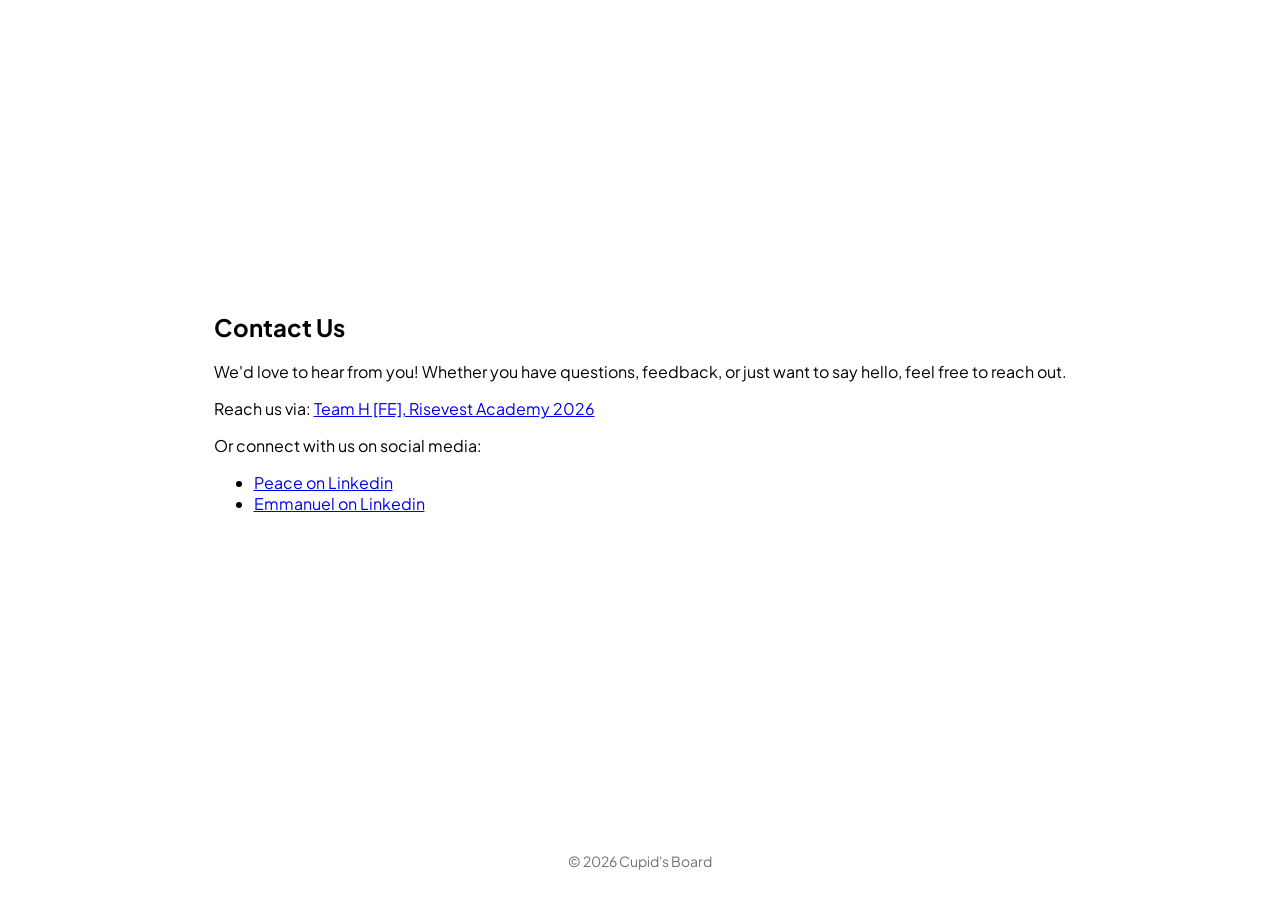
<file: pages/contact.html>
<!DOCTYPE html>
<html lang="en">
<head>
  <meta charset="UTF-8">
  <meta name="viewport" content="width=device-width, initial-scale=1.0">
  <meta content="width=device-width, initial-scale=1.0" name="viewport"/>
  <link href="../styles/contact.css" rel="stylesheet">
  <link href="https://fonts.googleapis.com/css2?family=Plus+Jakarta+Sans:wght@400;500;600;700&family=Permanent+Marker&family=Kalam:wght@300;400;700&display=swap" rel="stylesheet">
  <link href="https://fonts.googleapis.com/icon?family=Material+Icons" rel="stylesheet">
  <title>Cupid's Board</title>
</head>
<body>

     <main>
        <section class="board-section">
            <h1>Contact Us</h1>
            <p>We'd love to hear from you! Whether you have questions, feedback, or just want to say hello, feel free to reach out.</p>
            <p>Reach us via: <a href="mailto:jerry@risevest.com">Team H [FE], Risevest Academy 2026</a></p>
                <p>Or connect with us on social media:</p>
                <ul>
                    <li><a href="https://www.linkedin.com/in/marionbraide">Peace on Linkedin</a></li>
                    <li><a href="https://www.linkedin.com/in/emmanuel-dania-93a08b24a/">Emmanuel on Linkedin</a></li>
                    
                </ul>
            
        </section>
     </main>

     <footer>
        <p>© 2026 Cupid's Board</p>
     </footer>
</body>
</html>
</file>
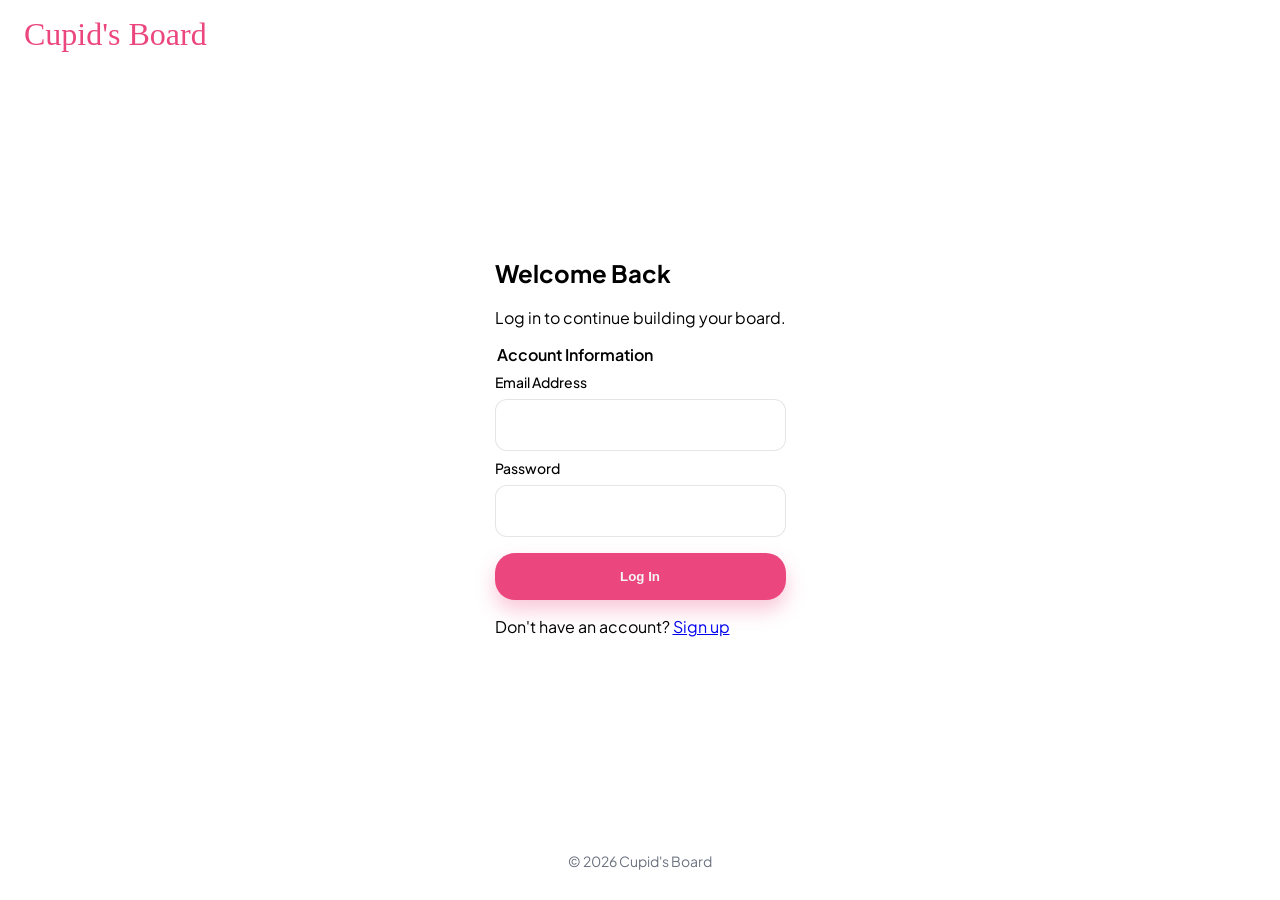
<file: pages/login.html>
<!DOCTYPE html>
<html lang="en">
<head>
  <meta charset="UTF-8">
  <meta name="viewport" content="width=device-width, initial-scale=1.0">
  <meta content="width=device-width, initial-scale=1.0" name="viewport"/>
  <link href="../styles/auth.css" rel="stylesheet">
  <link href="https://fonts.googleapis.com/css2?family=Plus+Jakarta+Sans:wght@400;500;600;700&family=Permanent+Marker&family=Kalam:wght@300;400;700&display=swap" rel="stylesheet">
  <link href="https://fonts.googleapis.com/icon?family=Material+Icons" rel="stylesheet">
  <title>Login to Cupid's Board</title>
</head>
    <body> 
        <header> 
            <nav> 
                <a href="../index.html">Cupid's Board</a> 
            </nav> 
        </header> 
        <main> 
            <section aria-labelledby="login-heading"> 
                <h1 id="login-heading">Welcome Back</h1> 
                <p>Log in to continue building your board.</p>
                <form action="feed.html">
                    <fieldset>
                        <legend>Account Information</legend>

                        <label for="email">Email Address</label>
                        <input type="email" id="email" name="email" required>

                        <label for="password">Password</label>
                        <input type="password" id="password" name="password" required minlength="6">
                    </fieldset>

                    <button class="btn btn-primary" type="submit">Log In</button>
                </form>
                <p>
                    Don't have an account?
                    <a href="signup.html">Sign up</a>
                </p>
            </section>  
        </main>
        <footer> 
            <p>© 2026 Cupid's Board</p>
        </footer>
    </body>
</html>
</file>
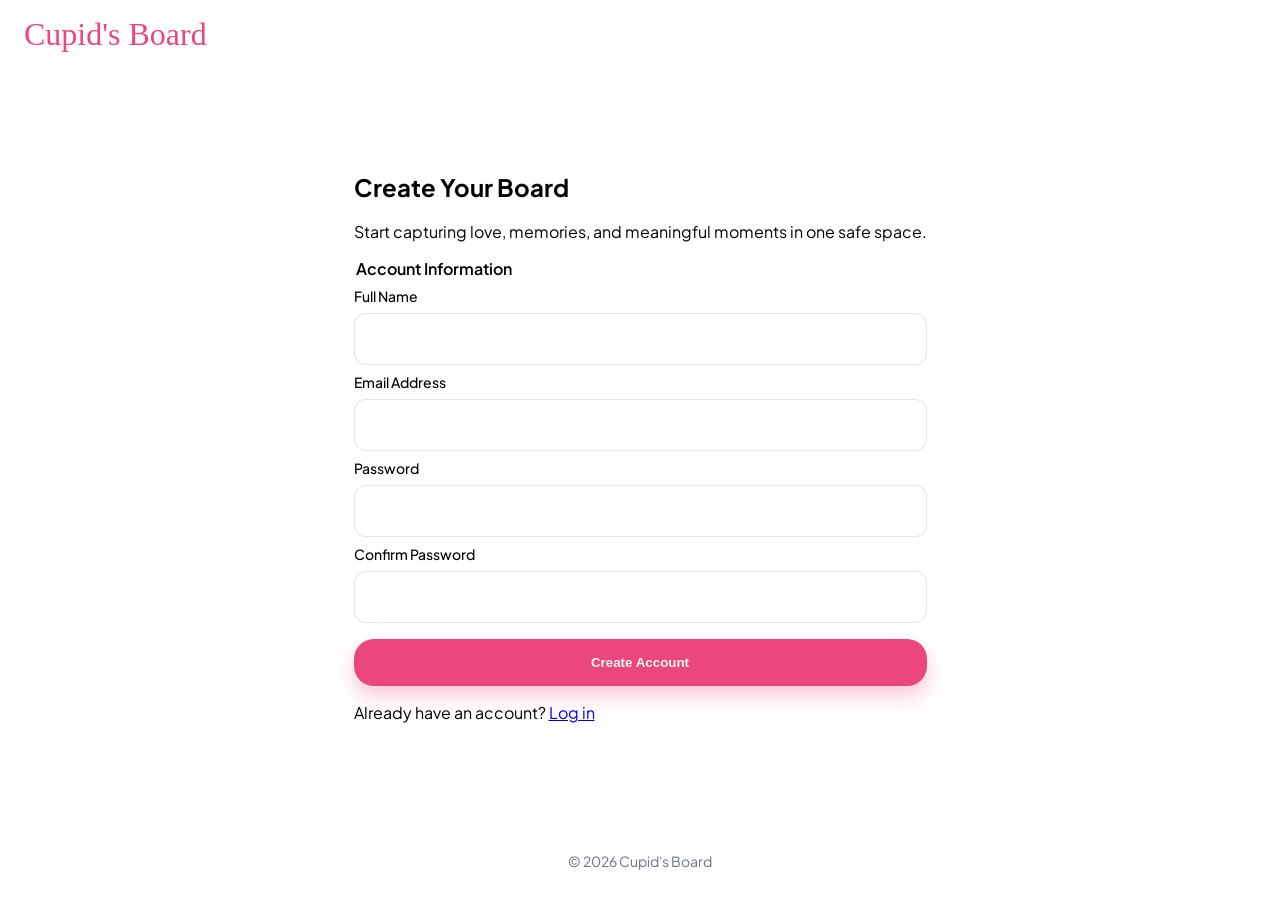
<file: pages/signup.html>
<!DOCTYPE html>
<html lang="en">
<head>
  <meta charset="UTF-8">
  <meta name="viewport" content="width=device-width, initial-scale=1.0">
  <meta content="width=device-width, initial-scale=1.0" name="viewport"/>
  <link href="../styles/auth.css" rel="stylesheet">
  <link href="https://fonts.googleapis.com/css2?family=Plus+Jakarta+Sans:wght@400;500;600;700&family=Permanent+Marker&family=Kalam:wght@300;400;700&display=swap" rel="stylesheet">
  <link href="https://fonts.googleapis.com/icon?family=Material+Icons" rel="stylesheet">
  <title>Sign up on Cupid's Board</title>
</head>
    <body> 
        <header> 
            <nav> 
                <a href="../index.html">Cupid's Board</a> 
            </nav> 
        </header> 
        <main> 
            <section aria-labelledby="signup-heading"> 
                <h1 id="signup-heading">Create Your Board</h1> 
                <p>Start capturing love, memories, and meaningful moments in one safe space.</p>

                    <form action="feed.html">
        <fieldset>
            <legend>Account Information</legend>

            <label for="fullname">Full Name</label>
            <input type="text" id="fullname" name="fullname" required>

            <label for="email">Email Address</label>
            <input type="email" id="email" name="email" required>

            <label for="password">Password</label>
            <input type="password" id="password" name="password" required minlength="6">

            <label for="confirm-password">Confirm Password</label>
            <input type="password" id="confirm-password" name="confirm-password" required minlength="6">
        </fieldset>

        <button  class="btn btn-primary" type="submit">Create Account</button>
    </form>

    <p>
        Already have an account?
        <a href="login.html">Log in</a>
    </p>
</section>
</main> 
<footer> 
    <p>© 2026 Cupid's Board</p> 
</footer> 
</body> 
</html>
</file>
<file: styles/contact.css>
@import "variables.css";

/* Base */

body {
  margin: 0;
  font-family: "Plus Jakarta Sans", sans-serif;
  background: linear-gradient(
    135deg,
    var(--color-light-orange),
    var(--color-light-green)
  );
  display: flex;
  flex-direction: column;
  min-height: 100vh;
}

/* Layout */

main {
  flex: 1;
  display: grid;
  place-items: center;
  padding: var(--space-xl);
}


/* Footer */

footer {
  text-align: center;
  padding: var(--space-md);
  font-size: var(--fs-sm);
  color: var(--color-text-muted);
}

/* Responsive */
</file>
<file: styles/auth.css>
@import "variables.css";

/* Base */

body {
  margin: 0;
  font-family: "Plus Jakarta Sans", sans-serif;
  background: linear-gradient(
    135deg,
    var(--color-light-orange),
    var(--color-light-green)
  );
  display: flex;
  flex-direction: column;
  min-height: 100vh;
}

/* Header */

header {
  padding: var(--space-md) var(--space-lg);
}

header nav a {
  font-family: "Permanent Marker", cursive;
  font-size: var(--fs-xl);
  color: var(--color-primary);
  text-decoration: none;
}

/* Layout */

main {
  flex: 1;
  display: grid;
  place-items: center;
  padding: var(--space-xl);
}

/* Auth Card */

.auth-container {
  background: var(--color-paper-white);
  padding: 3rem;
  border-radius: var(--radius-lg);
  box-shadow: 0 25px 50px rgba(0,0,0,0.08);
  max-width: 480px;
  width: 100%;
  display: flex;
  flex-direction: column;
  gap: var(--space-lg);
}

/* Headings */

.auth-container h1 {
  margin: 0;
  font-size: var(--fs-2xl);
  color: var(--color-primary);
}

.auth-container p {
  margin: 0;
  color: var(--color-text-muted);
}

/* Form */

form {
  display: flex;
  flex-direction: column;
  gap: var(--space-md);
}

fieldset {
  border: none;
  padding: 0;
  margin: 0;
  display: flex;
  flex-direction: column;
  gap: var(--space-sm);
}

legend {
  font-weight: 600;
  margin-bottom: var(--space-sm);
}

/* Inputs */

label {
  font-size: var(--fs-sm);
  font-weight: 500;
}

input {
  padding: var(--space-md);
  border-radius: var(--radius-md);
  border: 1px solid rgba(0,0,0,0.1);
  font-size: var(--fs-base);
  transition: 0.2s ease;
}

input:focus {
  outline: none;
  border-color: var(--color-primary);
  box-shadow: 0 0 0 3px rgba(234, 123, 123, 0.2);
}

/* Buttons */

.btn {
  padding: var(--space-md);
  border-radius: var(--radius-full);
  font-weight: 600;
  border: none;
  cursor: pointer;
  transition: 0.25s ease;
}

.btn-primary {
  background: var(--color-primary);
  color: var(--color-paper-white);
  box-shadow: var(--shadow-button);
}

.btn-primary:hover {
  opacity: 0.9;
}

/* Footer */

footer {
  text-align: center;
  padding: var(--space-md);
  font-size: var(--fs-sm);
  color: var(--color-text-muted);
}

/* Responsive */

@media (max-width: 600px) {
  .auth-container {
    padding: 2rem;
  }
}

.btn {
  padding: var(--space-md) var(--space-xl);
  border-radius: var(--radius-lg);
  font-weight: bold;
  border: none;
  cursor: pointer;
  transition: 0.3s ease;
}

.btn-primary {
  background: var(--color-primary);
  color: var(--color-paper-white);
  box-shadow: var(--shadow-button);
}

.btn-primary:hover {
  opacity: 0.9;
}

.btn-outline {
  background: var(--color-paper-white);
  border: 1px solid var(--border-light);
}
</file>
